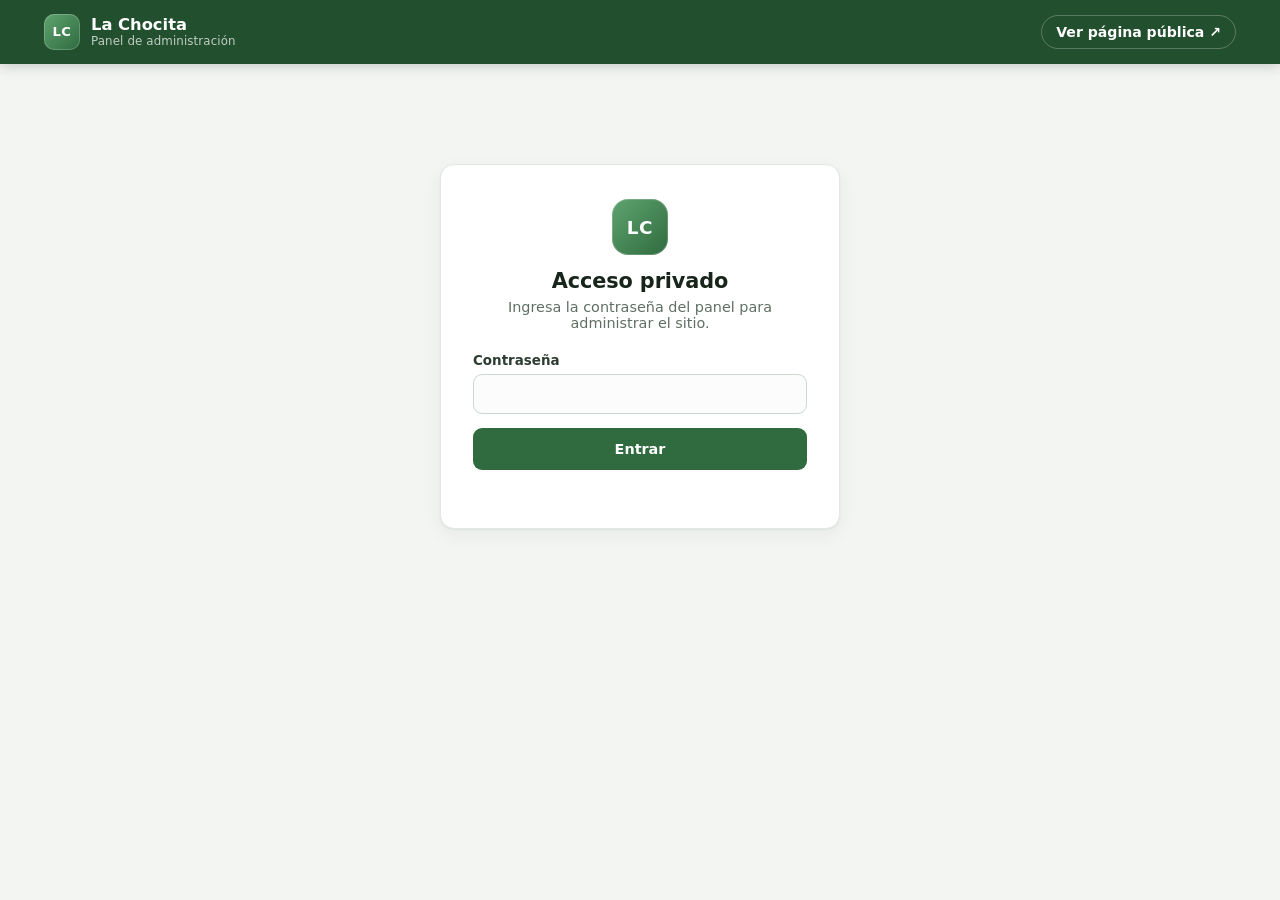
<file: admin/index.html>
<!doctype html>
<html lang="es">
<head>
  <meta charset="utf-8">
  <meta name="viewport" content="width=device-width, initial-scale=1">
  <meta name="robots" content="noindex,nofollow">
  <title>Administrar fotos | La Chocita de Gladis</title>
  <link rel="icon" href="/favicon.ico" sizes="any">
  <link rel="icon" type="image/png" href="/favicon.png">
  <link rel="stylesheet" href="admin.css">
</head>
<body>
  <header class="topbar">
    <div class="topbar-inner">
      <a class="brand" href="/admin/">
        <span class="brand-mark" aria-hidden="true">LC</span>
        <span class="brand-text">La Chocita <small>Panel de administración</small></span>
      </a>
      <nav class="topnav" aria-label="Secciones del panel">
        <a href="#manager">Información</a>
        <a href="#subir">Subir fotos</a>
        <a href="#galeria">Galería</a>
        <a href="#carrusel">Carrusel</a>
      </nav>
      <a class="back" href="/" target="_blank" rel="noopener">Ver página pública <span aria-hidden="true">↗</span></a>
    </div>
  </header>

  <main class="panel">
    <div class="page-head">
      <h1>Fotos de La Chocita</h1>
      <p class="intro">Galería, carrusel y portada se administran por separado.</p>
    </div>

    <section id="login" class="card login-card">
      <span class="brand-mark big" aria-hidden="true">LC</span>
      <h2>Acceso privado</h2>
      <p class="hint">Ingresa la contraseña del panel para administrar el sitio.</p>
      <form id="login-form">
        <label>Contraseña <input id="password" type="password" autocomplete="current-password" required></label>
        <button>Entrar</button>
        <p id="login-error" class="error"></p>
      </form>
    </section>

    <section id="manager" hidden>
      <div id="subir" class="card upload-card">
        <div class="card-head">
          <h2>Añadir fotos a la galería</h2>
          <p class="hint">JPG, PNG o WebP; máximo 12 MB por foto. Puedes elegir varias a la vez.</p>
        </div>
        <input id="photos-input" type="file" accept="image/jpeg,image/png,image/webp" multiple>
        <p id="upload-status" class="status"></p>
      </div>

      <section id="galeria" class="card">
        <div class="card-head">
          <h2>Galería</h2>
          <p class="hint">Elige qué foto es portada y cuáles aparecen en el carrusel. Las flechas cambian el orden en la galería.</p>
        </div>
        <div id="gallery-list" class="gallery-list"></div>
      </section>

      <section id="carrusel" class="card">
        <div class="card-head">
          <h2>Carrusel</h2>
          <p class="hint">Solo las fotos seleccionadas. Usa las flechas para su orden propio.</p>
        </div>
        <div id="carousel-list" class="gallery-list carousel-list"></div>
      </section>
    </section>
  </main>

  <script src="admin.js" defer></script>
  <script src="site.js" defer></script>
</body>
</html>
</file>
<file: admin/admin.css>
/* ===== Tokens ===== */
:root {
  --brand: #2f6b3f;
  --brand-strong: #224f2e;
  --brand-soft: #e8f2ea;
  --brand-ring: #2f6b3f33;
  --amber: #a85d00;
  --amber-soft: #fff4e2;
  --danger: #b42318;
  --ink: #17251b;
  --muted: #5f6f64;
  --line: #e2e8e3;
  --line-strong: #cdd8cf;
  --bg: #f3f5f2;
  --surface: #ffffff;
  --radius: 14px;
  --radius-sm: 9px;
  --shadow: 0 1px 2px #10281a0f, 0 6px 20px #10281a0d;
  --header-h: 64px;
  font-family: "Segoe UI", system-ui, -apple-system, Roboto, sans-serif;
  color: var(--ink);
  background: var(--bg);
  -webkit-font-smoothing: antialiased;
}

* { box-sizing: border-box; }
html { scroll-behavior: smooth; }
body { margin: 0; min-height: 100vh; background: var(--bg); }
img { max-width: 100%; }

/* ===== Top bar ===== */
.topbar {
  position: sticky;
  top: 0;
  z-index: 20;
  background: var(--brand-strong);
  color: #fff;
  box-shadow: 0 2px 12px #0b1f1233;
}
.topbar-inner {
  max-width: 1240px;
  height: var(--header-h);
  margin: 0 auto;
  padding: 0 24px;
  display: flex;
  align-items: center;
  gap: 28px;
}
.brand {
  display: flex;
  align-items: center;
  gap: 11px;
  color: #fff;
  text-decoration: none;
  font-weight: 700;
  font-size: 1.02rem;
  line-height: 1.15;
  flex-shrink: 0;
}
.brand-text small {
  display: block;
  font-weight: 500;
  font-size: .74rem;
  opacity: .72;
  letter-spacing: .01em;
}
.brand-mark {
  display: grid;
  place-items: center;
  width: 36px;
  height: 36px;
  border-radius: 10px;
  background: linear-gradient(135deg, #5fa36f, #2f6b3f);
  box-shadow: inset 0 0 0 1px #ffffff33;
  color: #fff;
  font-weight: 800;
  font-size: .82rem;
  letter-spacing: .04em;
}
.brand-mark.big {
  width: 56px;
  height: 56px;
  border-radius: 16px;
  font-size: 1.15rem;
  margin: 0 auto 14px;
}
.topnav { display: flex; gap: 4px; flex: 1; }
.topnav a {
  color: #ffffffcc;
  text-decoration: none;
  font-size: .9rem;
  font-weight: 600;
  padding: 8px 12px;
  border-radius: 8px;
  white-space: nowrap;
  transition: background .15s, color .15s;
}
.topnav a:hover { background: #ffffff1a; color: #fff; }
.back {
  margin-left: auto;
  color: #fff;
  text-decoration: none;
  font-size: .88rem;
  font-weight: 600;
  padding: 8px 14px;
  border: 1px solid #ffffff40;
  border-radius: 999px;
  white-space: nowrap;
  transition: background .15s;
}
.back:hover { background: #ffffff1a; }

/* ===== Layout ===== */
.panel {
  max-width: 1240px;
  margin: 0 auto;
  padding: 28px 24px 72px;
}
.page-head { margin: 4px 0 22px; }
h1 {
  margin: 0 0 4px;
  font-size: 1.65rem;
  letter-spacing: -.01em;
  color: var(--ink);
}
h2 {
  margin: 0;
  font-size: 1.08rem;
  letter-spacing: -.005em;
  color: var(--ink);
}
.intro, .hint { color: var(--muted); margin: 0; }
.hint { font-size: .9rem; margin-top: 4px; }

.card {
  background: var(--surface);
  border: 1px solid var(--line);
  box-shadow: var(--shadow);
  border-radius: var(--radius);
  padding: 22px 24px;
  margin: 0 0 22px;
  scroll-margin-top: calc(var(--header-h) + 16px);
}
#manager { scroll-margin-top: calc(var(--header-h) + 16px); }
.card-head {
  margin: -22px -24px 20px;
  padding: 18px 24px 16px;
  border-bottom: 1px solid var(--line);
}

/* ===== Login state ===== */
body:has(#login:not([hidden])) .topnav,
body:has(#login:not([hidden])) .page-head { display: none; }
.login-card {
  max-width: 400px;
  margin: 8vh auto 0;
  padding: 34px 32px 26px;
  text-align: center;
}
.login-card h2 { font-size: 1.3rem; }
.login-card .hint { margin: 6px 0 22px; }
.login-card form { text-align: left; display: grid; gap: 14px; }
.login-card label { max-width: none; }
.login-card button { width: 100%; padding: 12px; margin: 0; }

/* ===== Forms ===== */
label {
  display: grid;
  gap: 6px;
  font-size: .84rem;
  font-weight: 600;
  color: #2e3d33;
}
input, textarea {
  font: inherit;
  font-size: .94rem;
  font-weight: 400;
  color: var(--ink);
  width: 100%;
  padding: 10px 12px;
  background: #fbfcfb;
  border: 1px solid var(--line-strong);
  border-radius: var(--radius-sm);
  transition: border-color .15s, box-shadow .15s, background .15s;
}
textarea { min-height: 112px; resize: vertical; line-height: 1.45; }
input:hover, textarea:hover { border-color: #aebfb2; }
input:focus, textarea:focus {
  outline: none;
  background: #fff;
  border-color: var(--brand);
  box-shadow: 0 0 0 4px var(--brand-ring);
}

/* ===== Buttons ===== */
button {
  font: inherit;
  font-size: .9rem;
  font-weight: 600;
  cursor: pointer;
  border: 1px solid transparent;
  border-radius: var(--radius-sm);
  background: var(--brand);
  color: #fff;
  padding: 10px 18px;
  transition: background .15s, border-color .15s, color .15s, box-shadow .15s;
}
button:hover { background: var(--brand-strong); }
button:focus-visible { outline: none; box-shadow: 0 0 0 4px var(--brand-ring); }
button:disabled { opacity: .45; cursor: not-allowed; }

.error { color: var(--danger); min-height: 1.3em; margin: 0; font-size: .88rem; }
.status { margin: 12px 0 0; font-size: .9rem; color: var(--brand); font-weight: 600; }
.status:empty { display: none; }

/* ===== Información de la casa (insertado por site.js) ===== */
.card:has(#site-form) {
  display: grid;
  grid-template-columns: 1fr auto;
  align-items: center;
  column-gap: 16px;
}
#load-site {
  background: var(--brand-soft);
  color: var(--brand-strong);
  border-color: #cfe3d3;
}
#load-site:hover { background: #dcebdf; }
#site-form {
  grid-column: 1 / -1;
  display: grid;
  grid-template-columns: repeat(2, minmax(0, 1fr));
  gap: 16px 20px;
  margin-top: 20px;
  padding-top: 20px;
  border-top: 1px solid var(--line);
}
#site-form[hidden] { display: none; }
#site-form label:has(textarea) { grid-column: 1 / -1; }
#site-form > button {
  grid-column: 1 / -1;
  justify-self: start;
  padding: 11px 22px;
}
#site-status { grid-column: 1 / -1; margin: -6px 0 0; color: var(--brand); font-weight: 600; font-size: .9rem; }
#site-status:empty { display: none; }

/* ===== Subir fotos ===== */
#photos-input {
  padding: 26px 20px;
  border: 2px dashed var(--line-strong);
  border-radius: var(--radius);
  background: #f8faf8;
  color: var(--muted);
  cursor: pointer;
  text-align: center;
}
#photos-input:hover { border-color: var(--brand); background: var(--brand-soft); }
#photos-input::file-selector-button {
  font: inherit;
  font-weight: 600;
  margin-right: 14px;
  padding: 10px 18px;
  border: 0;
  border-radius: var(--radius-sm);
  background: var(--brand);
  color: #fff;
  cursor: pointer;
}

/* ===== Tarjetas de foto ===== */
.gallery-list {
  display: grid;
  grid-template-columns: repeat(auto-fill, minmax(220px, 1fr));
  gap: 18px;
  counter-reset: pos;
}
.photo {
  position: relative;
  display: flex;
  flex-direction: column;
  background: var(--surface);
  border: 1px solid var(--line);
  border-radius: 12px;
  overflow: hidden;
  counter-increment: pos;
  padding-bottom: 12px;
  transition: box-shadow .2s, transform .2s, border-color .2s;
}
.photo:hover { box-shadow: 0 10px 26px #10281a1c; transform: translateY(-2px); }
.photo img {
  order: -2;
  display: block;
  width: 100%;
  aspect-ratio: 4 / 3;
  height: auto;
  object-fit: cover;
  background: #e9efea;
}
/* Número de posición sobre la foto */
.photo::before {
  content: counter(pos);
  position: absolute;
  top: 10px;
  left: 10px;
  min-width: 26px;
  height: 26px;
  padding: 0 7px;
  display: grid;
  place-items: center;
  border-radius: 999px;
  background: #0f1f15c4;
  color: #fff;
  font-size: .76rem;
  font-weight: 700;
  backdrop-filter: blur(4px);
}
.photo-name {
  order: -1;
  padding: 10px 12px 2px;
  font-size: .82rem;
  font-weight: 600;
  color: #33443a;
  overflow: hidden;
  text-overflow: ellipsis;
  white-space: nowrap;
}
.photo-actions {
  display: flex;
  gap: 6px;
  align-items: center;
  padding: 8px 12px 0;
}
.photo-actions button { margin: 0; padding: 7px 10px; font-size: .8rem; }

/* Flechas: botones cuadrados neutros */
.photo-actions .up,
.photo-actions .down {
  width: 32px;
  height: 32px;
  padding: 0;
  background: #f1f4f1;
  color: #34463a;
  border-color: var(--line);
  font-size: .95rem;
}
.photo-actions .up:hover:not(:disabled),
.photo-actions .down:hover:not(:disabled) { background: #e3eae4; }

/* Desactivar / Quitar: botón secundario ámbar */
.photo-actions .toggle {
  margin-left: auto;
  background: transparent;
  color: var(--amber);
  border-color: #ecd2ad;
}
.photo-actions .toggle:hover { background: var(--amber-soft); }

/* Fila extra: portada y carrusel a lo ancho */
.photo-actions.extra { padding-top: 8px; }
.photo-actions.extra button { flex: 1; }
.photo-actions .hero {
  background: #fff;
  color: var(--brand-strong);
  border-color: var(--line-strong);
}
.photo-actions .hero:hover:not(:disabled) { border-color: var(--brand); background: var(--brand-soft); }
.photo-actions .carousel {
  background: var(--brand-soft);
  color: var(--brand-strong);
  border-color: #cfe3d3;
}
.photo-actions .carousel:hover:not(:disabled) { background: var(--brand); color: #fff; }

/* Foto de portada: se resalta la tarjeta */
.photo:not(.inactive):has(.hero:disabled) {
  border-color: var(--brand);
  box-shadow: 0 0 0 2px var(--brand-ring);
}
.photo:not(.inactive):has(.hero:disabled)::after {
  content: "★ Portada";
  position: absolute;
  top: 10px;
  right: 10px;
  padding: 4px 10px;
  border-radius: 999px;
  background: var(--brand);
  color: #fff;
  font-size: .74rem;
  font-weight: 700;
  box-shadow: 0 2px 8px #0003;
}
.photo:not(.inactive) .hero:disabled {
  opacity: 1;
  cursor: default;
  background: var(--brand);
  color: #fff;
  border-color: var(--brand);
}

/* Foto desactivada */
.photo.inactive {
  background: #f7f8f7;
  border-style: dashed;
  border-color: var(--line-strong);
}
.photo.inactive img { filter: grayscale(1); opacity: .55; }
.photo.inactive .photo-name { color: #8a978e; }
.photo.inactive .toggle {
  background: var(--brand);
  color: #fff;
  border-color: var(--brand);
}
.photo.inactive .toggle:hover { background: var(--brand-strong); }
.photo.inactive::after {
  content: "Desactivada";
  position: absolute;
  top: 10px;
  right: 10px;
  padding: 4px 10px;
  border-radius: 999px;
  background: #5f6f64;
  color: #fff;
  font-size: .72rem;
  font-weight: 700;
}

/* Carrusel: el número indica el orden de aparición */
.carousel-list .photo::before { background: var(--brand); }

/* ===== Responsive ===== */
@media (max-width: 900px) {
  .topnav { display: none; }
}
@media (max-width: 640px) {
  :root { --header-h: 56px; }
  .topbar-inner { padding: 0 14px; gap: 12px; }
  .brand-text small { display: none; }
  .back { padding: 7px 11px; font-size: .8rem; }
  .panel { padding: 18px 12px 56px; }
  h1 { font-size: 1.35rem; }
  .card { padding: 18px 16px; border-radius: 12px; }
  .card-head { margin: -18px -16px 16px; padding: 14px 16px 12px; }
  .login-card { margin-top: 4vh; padding: 28px 20px 20px; }
  #site-form { grid-template-columns: 1fr; }
  .gallery-list { grid-template-columns: repeat(2, minmax(0, 1fr)); gap: 10px; }
  .photo-name { padding: 8px 8px 0; font-size: .76rem; }
  .photo-actions { gap: 4px; padding: 6px 8px 0; flex-wrap: wrap; }
  .photo { padding-bottom: 8px; }
  .photo-actions button { padding: 6px 7px; font-size: .74rem; }
  .photo-actions .up, .photo-actions .down { width: 28px; height: 28px; }
  .photo-actions.extra { flex-direction: column; align-items: stretch; }
  .photo-actions.extra button { white-space: nowrap; }
  .photo:hover { transform: none; }
}
</file>
